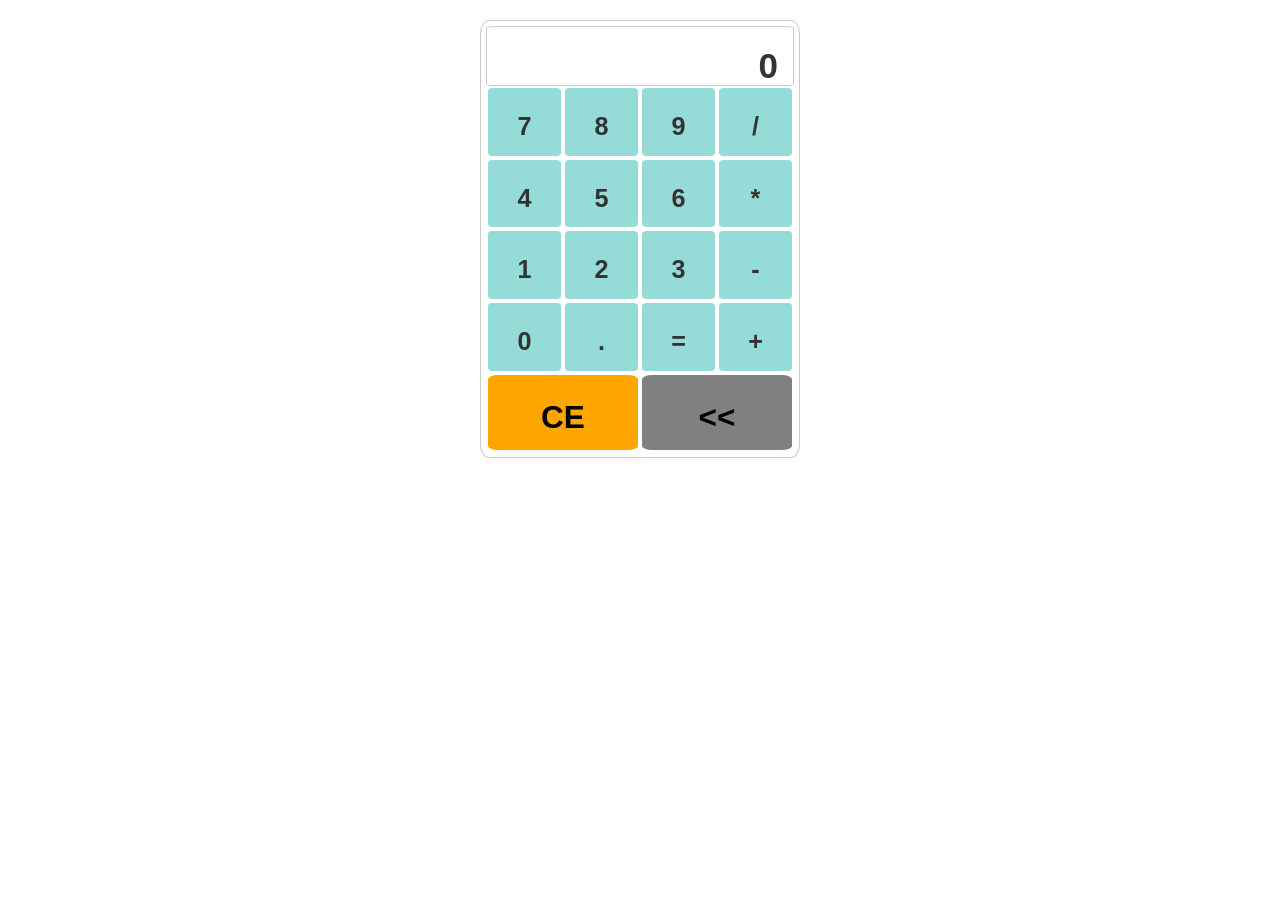
<file: Project 1/index.html>
<!DOCTYPE html>
	<html lang="en">
	<head>
		<meta charset="utf-8">
    	<meta http-equiv="X-UA-Compatible" content="IE=edge">
    	<meta name="viewport" content="width=device-width, initial-scale=1">

    	<title>Calculator</title>

    	<link rel="stylesheet" href="http://maxcdn.bootstrapcdn.com/bootstrap/3.3.6/css/bootstrap.min.css">
    	<link rel="stylesheet" href="css/style.css">

	</head>
	<body>
		<div class="calculator">
			<div class="container-fluid">
				<div class="row wrapper">
					<div class="col-xs-12 screen"><h1 id="screen">0</h1></div>
					<div class="col-xs-3 button number" id="7"><h1>7</h1></div>
					<div class="col-xs-3 button number" id="8"><h1>8</h1></div>
					<div class="col-xs-3 button number" id="9"><h1>9</h1></div>
					<div class="col-xs-3 button operation" id="divide"><h1>/</h1></div>
					<div class="col-xs-3 button number" id="4"><h1>4</h1></div>
					<div class="col-xs-3 button number" id="5"><h1>5</h1></div>
					<div class="col-xs-3 button number" id="6"><h1>6</h1></div>
					<div class="col-xs-3 button operation" id="multiply"><h1>*</h1></div>
					<div class="col-xs-3 button number" id="1"><h1>1</h1></div>
					<div class="col-xs-3 button number" id="2"><h1>2</h1></div>
					<div class="col-xs-3 button number" id="3"><h1>3</h1></div>
					<div class="col-xs-3 button operation" id="subtract"><h1>-</h1></div>
					<div class="col-xs-3 button number" id="0"><h1>0</h1></div>
					<div class="col-xs-3 button operation" id="dot"><h1>.</h1></div>
					<div class="col-xs-3 button result"><h1>=</h1></div>
					<div class="col-xs-3 button operation" id="add"><h1>+</h1></div>
					<div class="col-xs-6 button clear"><h1>CE</h1></div>
					<div class="col-xs-6 button back"><h1><<</h1></div>
				</div>
			</div>
		</div>
		<script src="https://ajax.googleapis.com/ajax/libs/jquery/1.12.0/jquery.min.js"></script>
		<script src="http://maxcdn.bootstrapcdn.com/bootstrap/3.3.6/js/bootstrap.min.js"></script>
		<script type="text/javascript" src="scripts/scripts.js"></script>
	</body>
</html>
</file>
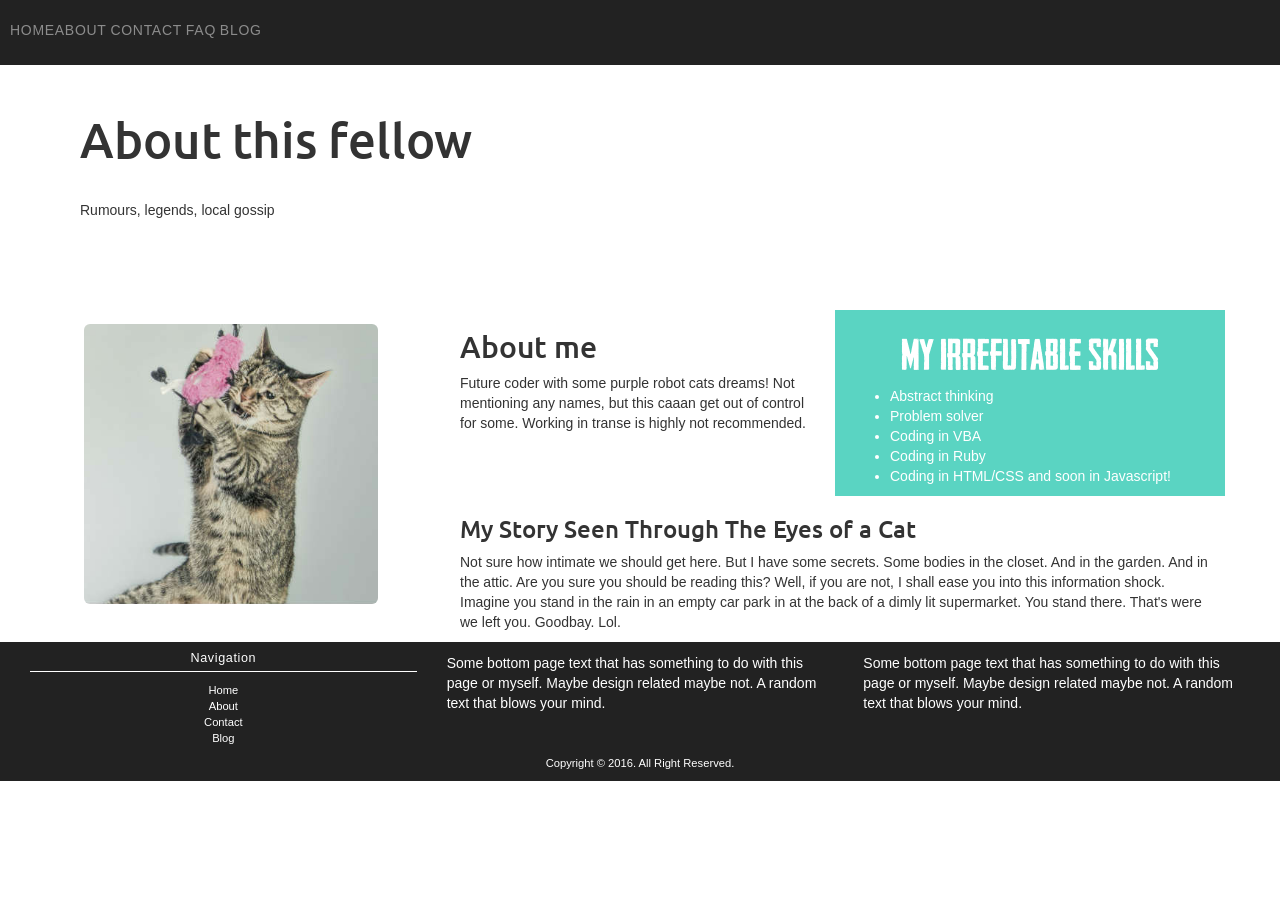
<file: Basics/about.html>
<!doctype html>
<html lang="en">
<head>
	<meta charset="utf-8">
	<meta name="viewport" content="width=device-width, initial-scale=1">
	<link rel="stylesheet" href="https://maxcdn.bootstrapcdn.com/bootstrap/3.3.5/css/bootstrap.min.css">
	<link rel="stylesheet" href="css/normalize.css">
	<link rel="stylesheet" href="css/styles.css">
	<link href='https://fonts.googleapis.com/css?family=Ubuntu:400,500' rel='stylesheet' type='text/css'>
		<title>About me</title>
	<!--[if lt IE 9]>
	<script src="dist/html5shiv.js"></script>
	<![endif]-->
</head>
<body>
  <div class="nav" id="navigation">
    <a href="index.html">Home</a>
    <ul>
      <li><a href="about.html">About</a></li>
      <li><a href="contact.html">Contact</a></li>
      <li><a href="faq.html">FAQ</a></li>
      <li><a href="">Blog</a></li>
    </ul>
  </div>
<div class="mainbox">
	<div class="mainhead">
		<div class="headbox">
			<h1>About this fellow</h1>
			<p>Rumours, legends, local gossip</p>
		</div>
	</div><!--main head-->
	<div class="container">
		<div class="row">				
			<div class="col-xs-12 col-md-4">
				<img src="img/cats_flying_small.jpg" alt="flying-cat" class="img-rounded cat-pic">
			</div>
			<div class="col-xs-12 col-md-4">
				<h2>
					About me
				</h2>
				<p>
					Future coder with some purple robot cats dreams! Not mentioning any names, but this caaan get out of control for some. Working in transe is highly not recommended. 
				</p>
			</div><!--intro -->
			<div class="col-xs-12 col-md-4 skills">
				<h3>
					My irrefutable skills
				</h3>
				<ul id="skill-list">
					<li>Abstract thinking</li>
					<li>Problem solver</li>
					<li>Coding in VBA</li>
					<li>Coding in Ruby</li>
					<li>Coding in HTML/CSS and soon in Javascript!</li>
				</ul>
			</div><!--skills-->
		<div class="col-xs-12 col-md-8">
			<h3>
				My Story Seen Through The Eyes of a Cat
			</h3>
			<p>
				Not sure how intimate we should get here. But I have some secrets. Some bodies in the closet. And in the garden. And in the attic. Are you sure you should be reading this? Well, if you are not, I shall ease you into this information shock. Imagine you stand in the rain in an empty car park in at the back of a dimly lit supermarket. You stand there. That's were we left you. Goodbay. Lol.
			</p>
		</div>
	</div>
	</div>
	<div class="container-fluid footnav">
		<div class="row">
			<div class="col-xs-12">
				<div class="col-xs-12 col-md-4">
					<h5>Navigation</h5>
					<ul>
						<li><a href="index.html">Home</a></li>
						<li><a href="about.html">About</a></li>
						<li><a href="contact.html">Contact</a></li>
						<li><a href="">Blog</a></li>
					</ul>
				</div>
				<div class="col-xs-12 col-md-4">
					<p>Some bottom page text that has something to do with this page or myself. Maybe design related maybe not. A random text that blows your mind.</p>
				</div>
				<div class="col-xs-12 col-md-4">
					<p>Some bottom page text that has something to do with this page or myself. Maybe design related maybe not. A random text that blows your mind.</p>
				</div>
				<div class="col-xs-12 copyright">
					<p>Copyright © 2016. All Right Reserved.</p>
				</div><!--copy right-->
			</div>
		</div>
	</div>
</div><!--main box-->



<script src="https://ajax.googleapis.com/ajax/libs/jquery/1.11.3/jquery.min.js"></script>
<script src="https://maxcdn.bootstrapcdn.com/bootstrap/3.3.5/js/bootstrap.min.js"></script>
</body>
</html>
</file>
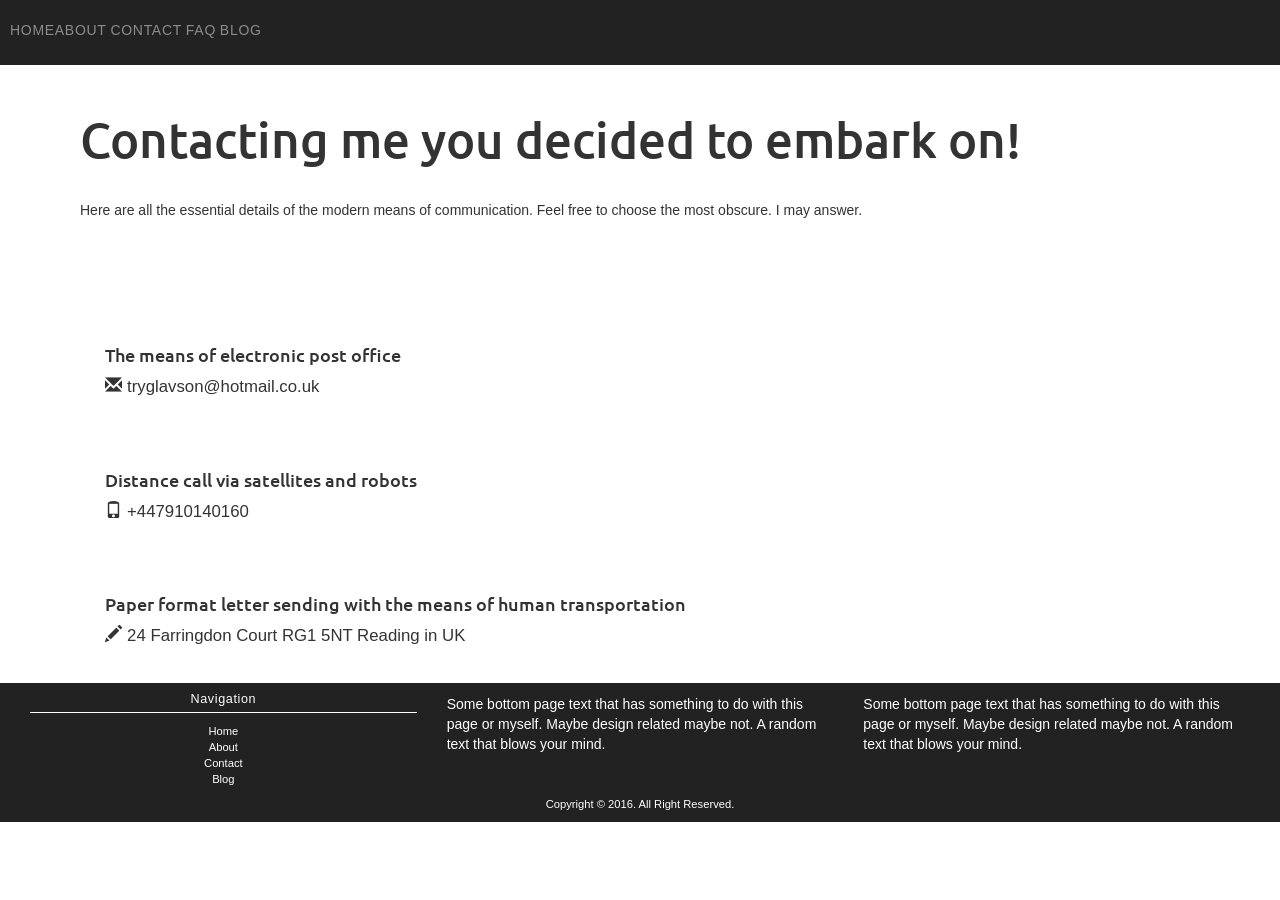
<file: Basics/contact.html>
<!doctype html>
<html lang="en">
	<head>
		<meta charset="utf-8">
		<meta name="viewport" content="width=device-width, initial-scale=1">
		<link rel="stylesheet" href="https://maxcdn.bootstrapcdn.com/bootstrap/3.3.5/css/bootstrap.min.css">
		<link rel="stylesheet" href="css/normalize.css">
		<link rel="stylesheet" href="css/styles.css">
		<link href='https://fonts.googleapis.com/css?family=Ubuntu:400,500' rel='stylesheet' type='text/css'>
		<!--[if lt IE 9]>
		<script src="dist/html5shiv.js"></script>
		<![endif]-->
		<title>Contact</title>
	</head>
	<body>
		<div class="nav" id="navigation">
    		<a href="index.html">Home</a>
    		<ul>
      			<li><a href="about.html">About</a></li>
      			<li><a href="contact.html">Contact</a></li>
      			<li><a href="faq.html">FAQ</a></li>
      			<li><a href="">Blog</a></li>
    		</ul>
 		</div>
		<div class="mainbox">
			<div class="mainhead">
				<div class="headbox">
					<h1>Contacting me you decided to embark on!</h1>
					<p>
						Here are all the essential details of the modern means of communication. Feel free to choose the most obscure. I may answer. 
					</p>
				</div>
			</div>
			<div class="container">
			<div class="row">
				<div class="col-xs-9 email">
					<h4>
						The means of electronic post office
					</h4>
					<p><span class="glyphicon glyphicon-envelope"></span> tryglavson@hotmail.co.uk</p>
					
				</div>
				<div class="col-xs-3">
				<!--<img class="sillycatpic" src="img/weirdcats.jpg" alt="weird cats">-->
				</div>
				<div class="col-xs-12 phone">
					<h4>
						Distance call via satellites and robots
					</h4>
					<p><span class="glyphicon glyphicon-phone"></span> +447910140160
					</p>
					
				</div>
				<div class="col-xs-12 address">
					<h4>
						Paper format letter sending with the means of human transportation
					</h4>
					<p><span class="glyphicon glyphicon-pencil"></span> 24 Farringdon Court RG1 5NT Reading in UK</p>
					
				</div>
			</div>

			</div>

		</div>
		<div class="container-fluid footnav">
		<div class="row">
			<div class="col-xs-12">
				<div class="col-xs-12 col-md-4">
					<h5>Navigation</h5>
					<ul>
						<li><a href="index.html">Home</a></li>
						<li><a href="about.html">About</a></li>
						<li><a href="contact.html">Contact</a></li>
						<li><a href="">Blog</a></li>
					</ul>
				</div>
				<div class="col-xs-12 col-md-4">
					<p>Some bottom page text that has something to do with this page or myself. Maybe design related maybe not. A random text that blows your mind.</p>
				</div>
				<div class="col-xs-12 col-md-4">
					<p>Some bottom page text that has something to do with this page or myself. Maybe design related maybe not. A random text that blows your mind.</p>
				</div>
				<div class="col-xs-12 copyright">
					<p>Copyright © 2016. All Right Reserved.</p>
				</div><!--copy right-->
			</div>
		</div>
	</div>
		<script src="https://ajax.googleapis.com/ajax/libs/jquery/1.11.3/jquery.min.js"></script>
		<script src="https://maxcdn.bootstrapcdn.com/bootstrap/3.3.5/js/bootstrap.min.js"></script>
	</body>
</html>
</file>
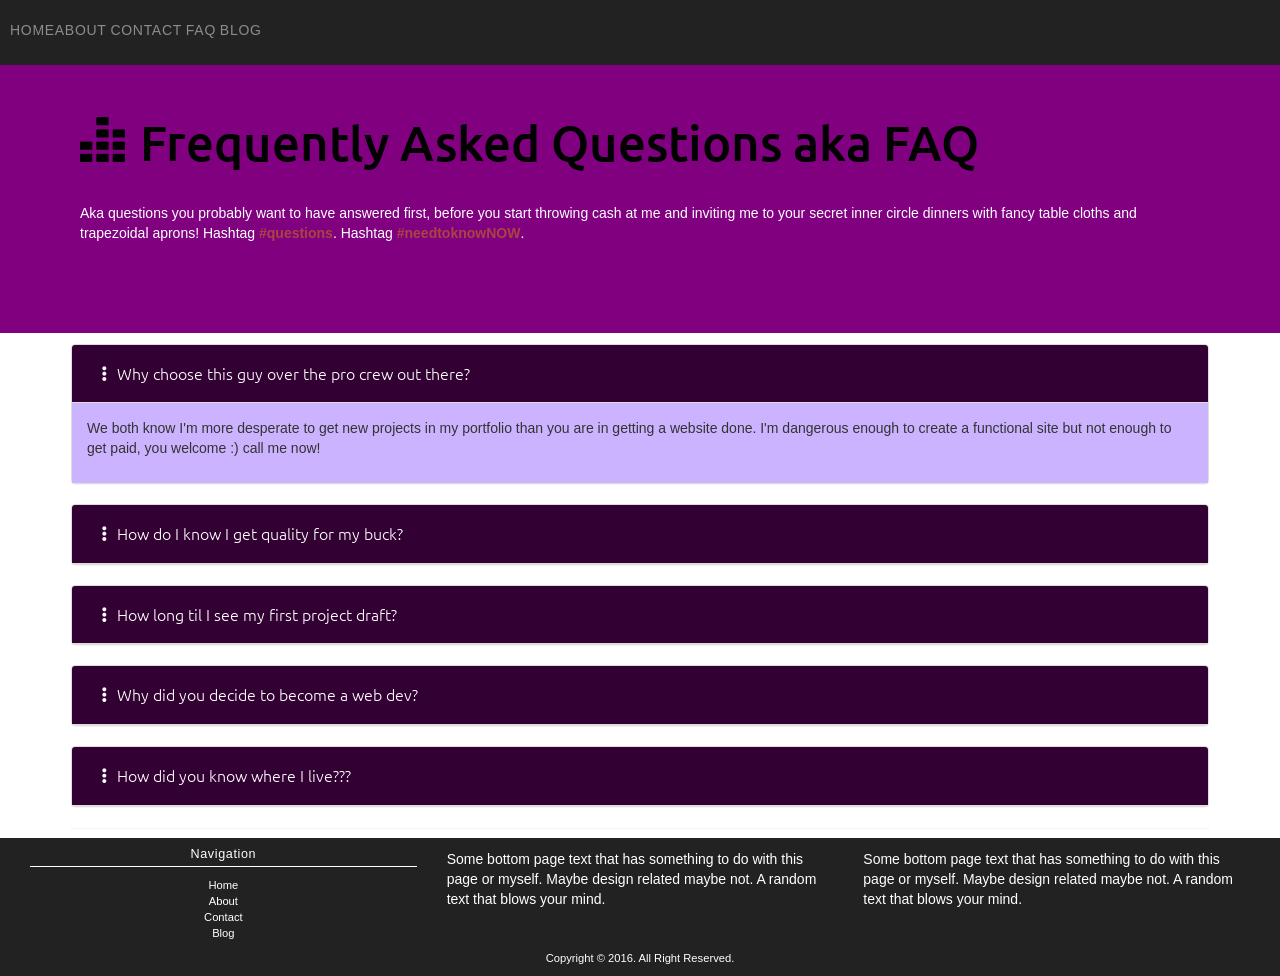
<file: Basics/faq.html>
<!doctype html>
<html lang="en">
	<head>
		<meta charset="utf-8">
		<meta name="viewport" content="width=device-width, initial-scale=1">
		<link rel="stylesheet" href="https://maxcdn.bootstrapcdn.com/bootstrap/3.3.5/css/bootstrap.min.css">
		<link rel="stylesheet" href="css/normalize.css">
		<link rel="stylesheet" href="css/styles.css">
		<link href='https://fonts.googleapis.com/css?family=Ubuntu:400,500' rel='stylesheet' type='text/css'>
		<!--[if lt IE 9]>
		<script src="dist/html5shiv.js"></script>
		<![endif]-->
		<title>FAQ</title>
	</head>
	<body>
		<div class="nav" id="navigation">
    		<a href="index.html">Home</a>
    		<ul>
      			<li><a href="about.html">About</a></li>
      			<li><a href="contact.html">Contact</a></li>
      			<li><a href="faq.html">FAQ</a></li>
      			<li><a href="">Blog</a></li>
    		</ul>
 		</div>
		<div class="mainbox">
			<div class="mainhead faq-head">
				<div class="headbox">
					<h1><span class="glyphicon glyphicon-equalizer"></span>  Frequently Asked Questions aka FAQ</h1>
					<p>Aka questions you probably want to have answered first, before you start throwing cash at me and inviting me to your secret inner circle dinners with fancy table cloths and trapezoidal aprons! Hashtag <span class="text-danger"><strong>#questions</strong></span>. Hashtag <span class="text-danger"><strong>#needtoknowNOW</strong></span>.</p>
				</div>
			</div>
			<div class="container">
				<div class="panel group" id="accordion">
					<div class="panel panel-default">
						<div class="panel-heading">
							<h4 class="panel-title">
								<a data-toggle="collapse" data-parent="#accordion" href="#collapse1"><span class="glyphicon glyphicon-option-vertical"></span>  Why choose this guy over the pro crew out there?</a>
							</h4>
						</div>
						<div id="collapse1" class="panel-collapse collapse in">
							<div class="panel-body">
								<p>We both know I'm more desperate to get new projects in my portfolio than you are in getting a website done. I'm dangerous enough to create a functional site but not enough to get paid, you welcome :) call me now!</p>
							</div>
						</div>
					</div>
					<div class="panel panel-default">
						<div class="panel-heading">
							<h4 class="panel-title">
								<a data-toggle="collapse" data-parent="#accordion" href="#collapse2"><span class="glyphicon glyphicon-option-vertical"></span>  How do I know I get quality for my buck?</a>
							</h4>
						</div>
						<div id="collapse2" class="panel-collapse collapse">
							<div class="panel-body">
								<p>Have a quick look at my projects and imagine I am twice, or thre times as good. I know what you're thinking. Do not think that. Just go with it. Now call me, I need this next project!</p>
							</div>
						</div>
					</div>
					<div class="panel panel-default">
						<div class="panel-heading">
							<h4 class="panel-title">
								<a data-toggle="collapse" data-parent="#accordion" href="#collapse3"><span class="glyphicon glyphicon-option-vertical"></span>  How long til I see my first project draft?</a>
							</h4>
						</div>
						<div id="collapse3" class="panel-collapse collapse">
							<div class="panel-body">
								<p>I've seen a guy on youtube, who quickly drafts a site using a combination of a structuring software and gimp. Slams all assets in together and moves and revizes stuff about using gimp to match proportionality and visual appeal. I will be looking into this, trust me.</p>
							</div>
						</div>
					</div>
					<div class="panel panel-default">
						<div class="panel-heading">
							<h4 class="panel-title">
								<a data-toggle="collapse" data-parent="#accordion" href="#collapse4"><span class="glyphicon glyphicon-option-vertical"></span>  Why did you decide to become a web dev?</a>
							</h4>
						</div>
						<div id="collapse4" class="panel-collapse collapse">
							<div class="panel-body">
								<p>I develop Excel reports on a daily basis at work using VBA. I love writing loops and smash arrays with millions of rows against each other just to produce a graph that 5 people will ever see and one appreciate lol. What I would <strong>PREFER</strong> is having much more loops to write and many more million-row arrays to iterate over to be able to produce a <span class="text-primary"><strong>MEANINFUL</strong></span> and <span="text-danger"><strong>PRACTICAL</strong></span> tools houndreds could use! Imagine that.</p>
							</div>
						</div>
					</div>
					<div class="panel panel-default">
						<div class="panel-heading">
							<h4 class="panel-title">
								<a data-toggle="collapse" data-parent="#accordion" href="#collapse5"><span class="glyphicon glyphicon-option-vertical"></span>  How did you know where I live???</a>
							</h4>
						</div>
						<div id="collapse5" class="panel-collapse collapse">
							<div class="panel-body">
								<p>I always stand right behind you in a queue at the local post office. I like you. Call me now. I need that next project.</p>
							</div>
						</div>
					</div>
				</div>
			</div>
			<div class="container-fluid footnav">
			<div class="row">
			<div class="col-xs-12">
				<div class="col-xs-12 col-md-4">
					<h5>Navigation</h5>
					<ul>
						<li><a href="index.html">Home</a></li>
						<li><a href="about.html">About</a></li>
						<li><a href="contact.html">Contact</a></li>
						<li><a href="">Blog</a></li>
					</ul>
				</div>
				<div class="col-xs-12 col-md-4">
					<p>Some bottom page text that has something to do with this page or myself. Maybe design related maybe not. A random text that blows your mind.</p>
				</div>
				<div class="col-xs-12 col-md-4">
					<p>Some bottom page text that has something to do with this page or myself. Maybe design related maybe not. A random text that blows your mind.</p>
				</div>
				<div class="col-xs-12 copyright">
					<p>Copyright © 2016. All Right Reserved.</p>
				</div><!--copy right-->
			</div>
		</div>
	</div>
		</div>
		<script src="https://ajax.googleapis.com/ajax/libs/jquery/1.11.3/jquery.min.js"></script>
		<script src="https://maxcdn.bootstrapcdn.com/bootstrap/3.3.5/js/bootstrap.min.js"></script>
	</body>
</html>
</file>
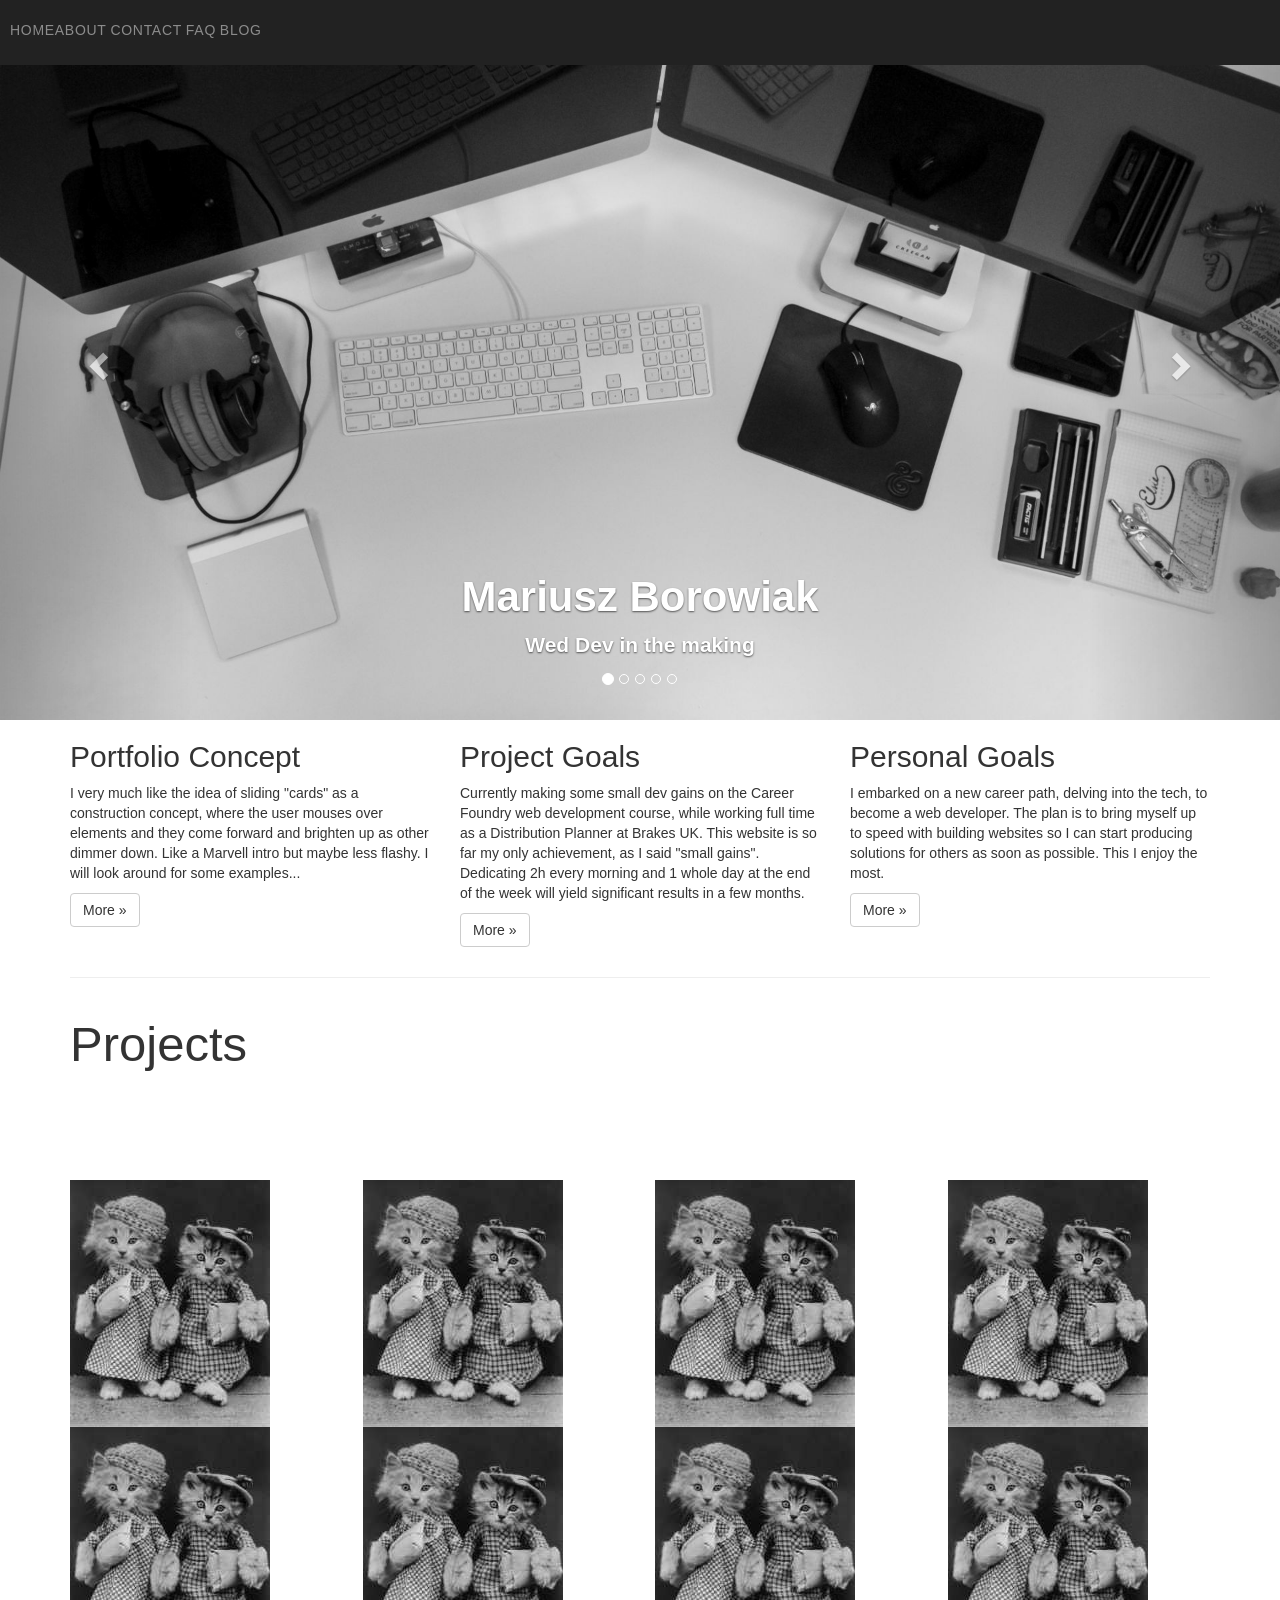
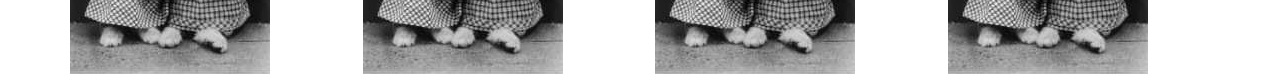
<file: Basics/index-other.html>
<!DOCTYPE html>
<html lang="en">
  <head>
    <meta charset="utf-8">
    <meta http-equiv="X-UA-Compatible" content="IE=edge">
    <meta name="viewport" content="width=device-width, initial-scale=1">
    <!-- The above 3 meta tags *must* come first in the head; any other head content must come *after* these tags -->

    <title>Home of Mariusz Borowiak</title>

    <link rel="stylesheet" href="https://maxcdn.bootstrapcdn.com/bootstrap/3.3.5/css/bootstrap.min.css">
    <link rel="stylesheet" href="css/styles.css">


    <!-- Custom styles for this template go here -->
    

    <!-- HTML5 shim and Respond.js for IE8 support of HTML5 elements and media queries -->
    <!--[if lt IE 9]>
      <script src="https://oss.maxcdn.com/html5shiv/3.7.2/html5shiv.min.js"></script>
      <script src="https://oss.maxcdn.com/respond/1.4.2/respond.min.js"></script>
    <![endif]-->
  </head>

  <body>

  <div class="nav" id="navigation">
    <a href="index.html">Home</a>
    <ul>
      <li><a href="about.html">About</a></li>
      <li><a href="contact.html">Contact</a></li>
      <li><a href="faq.html">FAQ</a></li>
      <li><a href="">Blog</a></li>
    </ul>
  </div
  >
  <div class="container-fluid" id="front">
    <div id="carousel-example-generic" class="carousel slide" data-ride="carousel">
      <!-- indicators-->
      <ol class="carousel-indicators">
        <li data-target="#carousel-example-generic" data-slide-to="0" class="active"></li>
        <li data-target="#carousel-example-generic" data-slide-to="1"></li>
        <li data-target="#carousel-example-generic" data-slide-to="2"></li>
        <li data-target="#carousel-example-generic" data-slide-to="3"></li>
        <li data-target="#carousel-example-generic" data-slide-to="4"></li>
      </ol>
      <!-- wrapper for slides-->
      <div class="carousel-inner" role="listbox">
        <div class="item active">
          <img src="img/pcs.jpg" alt="computers">
          <div class="carousel-caption">
            <h1>Mariusz Borowiak</h1>
            <p>Wed Dev in the making</p>
          </div>
        </div>
        <div class="item">
          <img src="img/projects.jpg" alt="projects">
          <div class="carousel-caption">
            <h1>Projects</h1>
            <p>My contribution to the internet!</p>
          </div>
        </div>
        <div class="item">
          <img src="img/running.jpg" alt="running people">
          <div class="carousel-caption">
            <h1>About me</h1>
            <p>You do not want to know...</p>
          </div>
        </div>
        <div class="item">
          <img src="img/blog.jpg" alt="blogging">
          <div class="carousel-caption">
            <h1>Blog</h1>
            <p>Have a read about what I've been up to</p>
          </div>
        </div>
        <div class="item">
          <img src="img/cats_flying.jpg" alt="flying-cats">
          <div class="carousel-caption">
            <h1>Flying cats</h1>
            <p>Yes. No cats, no internet.</p>
          </div>
        </div>
      </div>
      <!-- controls: prev/next buttons-->
      <a class="left carousel-control" href="#carousel-example-generic" role="button" data-slide="prev">
        <span class="glyphicon glyphicon-chevron-left" aria-hidden="true"></span>
        <span class="sr-only">Previous</span>
      </a>
      <a class="right carousel-control" href="#carousel-example-generic" role="button" data-slide="next">
        <span class="glyphicon glyphicon-chevron-right" aria-hidden="true"></span>
        <span class="sr-only">Next</span>
      </a>

    </div>
  </div>

    <div class="container">
      <!-- row 1 -->
      <div class="row">
        <div class="col-xs-12 col-sm-6 col-md-4">
          <h2>Portfolio Concept</h2>
          <p>I very much like the idea of sliding "cards" as a construction concept, where the user mouses over elements and they come forward and brighten up as other dimmer down. Like a Marvell intro but maybe less flashy. I will look around for some examples...</p>
          <p><a class="btn btn-default" href="#" role="button">More &raquo;</a></p>
        </div><!-- /col 1 -->
        <div class="col-xs-12 col-sm-6 col-md-4">
          <h2>Project Goals</h2>
          <p>Currently making some small dev gains on the Career Foundry web development course, while working full time as a Distribution Planner at Brakes UK. This website is so far my only achievement, as I said "small gains". Dedicating 2h every morning and 1 whole day at the end of the week will yield significant results in a few months. </p>
          <p><a class="btn btn-default" href="#" role="button">More &raquo;</a></p>
       </div><!-- /col 2 -->
        <div class="col-xs-12 col-sm-6 col-md-4">
          <h2>Personal Goals</h2>
          <p>I embarked on a new career path, delving into the tech, to become a web developer. The plan is to bring myself up to speed with building websites so I can start producing solutions for others as soon as possible. This I enjoy the most.</p>
          <p><a class="btn btn-default" href="#" role="button">More &raquo;</a></p>
        </div><!-- /col 3 -->
      </div><!-- /row 1 -->

      <hr>
        <!-- row 2 -->
      <div class="row" id="work">
        <div class="col-xs-12">
          <h1>Projects</h1>
        </div>
        <div class="col-xs-12 col-sm-6 col-md-3">
          <img src="img/weirdcats_small.jpg" class="img-responsive">
        </div> <!-- /col 1-->
        <div class="col-xs-12 col-sm-6 col-md-3">
          <img src="img/weirdcats_small.jpg" class="img-responsive">
        </div> <!-- /col 2-->
        <div class="col-xs-12 col-sm-6 col-md-3">
          <img src="img/weirdcats_small.jpg" class="img-responsive">
        </div> <!-- /col 3-->
        <div class="col-xs-12 col-sm-6 col-md-3">
          <img src="img/weirdcats_small.jpg" class="img-responsive">
        </div> <!-- /col 4-->
      </div> <!-- /row 2 -->
      <div class="row" id="work">  <!-- row 3-->
        <div class="col-xs-12 col-sm-6 col-md-3">
          <img src="img/weirdcats_small.jpg" class="img-responsive">
        </div> <!-- /col 5-->
        <div class="col-xs-12 col-sm-6 col-md-3">
          <img src="img/weirdcats_small.jpg" class="img-responsive">
        </div> <!-- /col 6-->
        <div class="col-xs-12 col-sm-6 col-md-3">
          <img src="img/weirdcats_small.jpg" class="img-responsive">
        </div> <!-- /col 7-->
        <div class="col-xs-12 col-sm-6 col-md-3">
          <img src="img/weirdcats_small.jpg" class="img-responsive">
        </div> <!-- /col 8-->
      </div> <!-- /row 3 -->
    </div> <!-- /container -->


    <!-- ============================= -->
    <!-- All your JavaScript comes now -->
    <!-- ============================= -->

    <!-- Bootstrap core JS -->

    <!-- Can place script tags with JavaScript files here -->
    <script src="https://ajax.googleapis.com/ajax/libs/jquery/1.11.3/jquery.min.js"></script>
    <script src="https://maxcdn.bootstrapcdn.com/bootstrap/3.3.5/js/bootstrap.min.js"></script>
  </body>
</html>
</file>
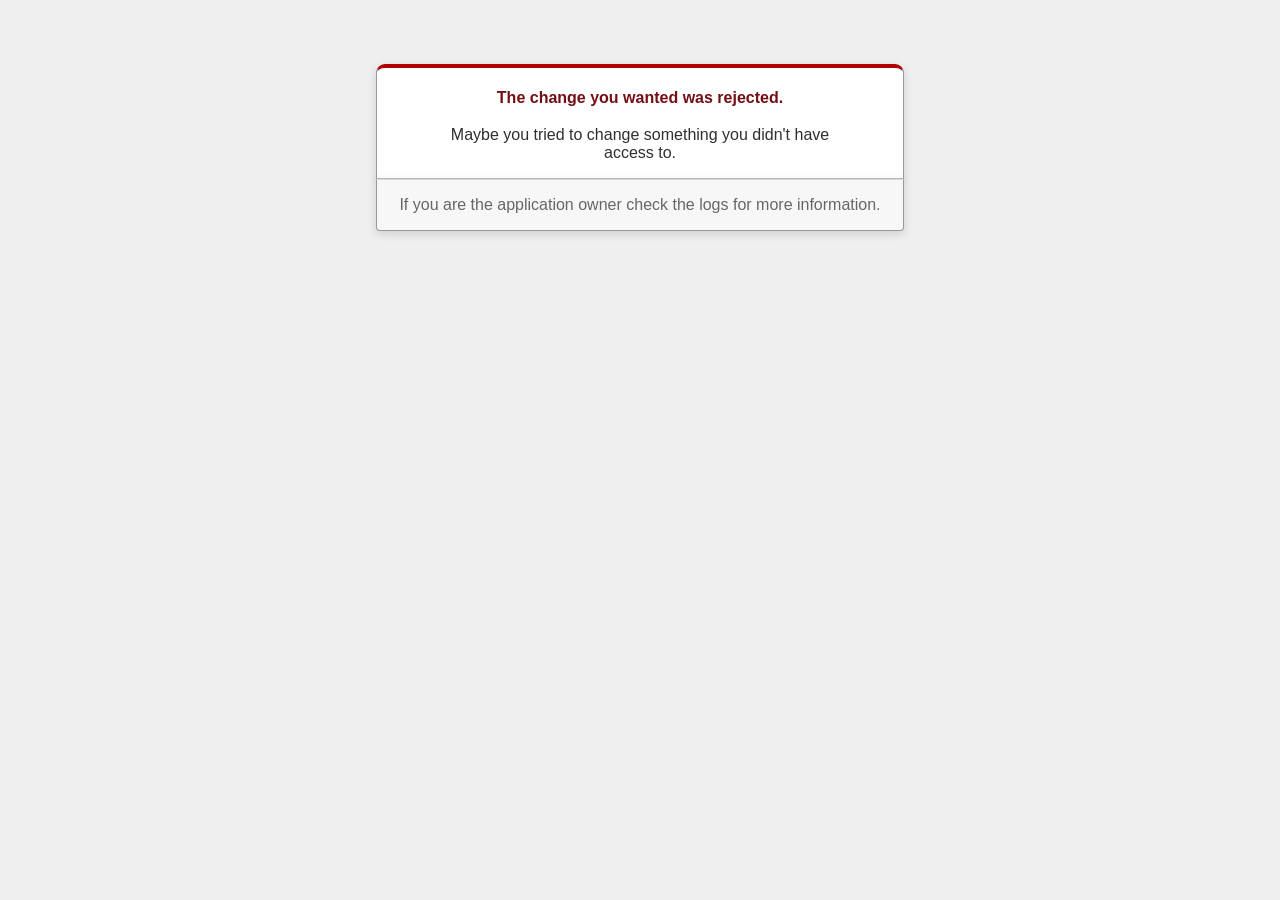
<file: testapp/public/422.html>
<!DOCTYPE html>
<html>
<head>
  <title>The change you wanted was rejected (422)</title>
  <meta name="viewport" content="width=device-width,initial-scale=1">
  <style>
  body {
    background-color: #EFEFEF;
    color: #2E2F30;
    text-align: center;
    font-family: arial, sans-serif;
    margin: 0;
  }

  div.dialog {
    width: 95%;
    max-width: 33em;
    margin: 4em auto 0;
  }

  div.dialog > div {
    border: 1px solid #CCC;
    border-right-color: #999;
    border-left-color: #999;
    border-bottom-color: #BBB;
    border-top: #B00100 solid 4px;
    border-top-left-radius: 9px;
    border-top-right-radius: 9px;
    background-color: white;
    padding: 7px 12% 0;
    box-shadow: 0 3px 8px rgba(50, 50, 50, 0.17);
  }

  h1 {
    font-size: 100%;
    color: #730E15;
    line-height: 1.5em;
  }

  div.dialog > p {
    margin: 0 0 1em;
    padding: 1em;
    background-color: #F7F7F7;
    border: 1px solid #CCC;
    border-right-color: #999;
    border-left-color: #999;
    border-bottom-color: #999;
    border-bottom-left-radius: 4px;
    border-bottom-right-radius: 4px;
    border-top-color: #DADADA;
    color: #666;
    box-shadow: 0 3px 8px rgba(50, 50, 50, 0.17);
  }
  </style>
</head>

<body>
  <!-- This file lives in public/422.html -->
  <div class="dialog">
    <div>
      <h1>The change you wanted was rejected.</h1>
      <p>Maybe you tried to change something you didn't have access to.</p>
    </div>
    <p>If you are the application owner check the logs for more information.</p>
  </div>
</body>
</html>
</file>
<file: Project 1/css/style.css>
/* reset */
html, body, h1, h2, h3. h4, p, div {
	padding: 0;
	border: 0;
	margin: 0;
	font: inherit;
	font-size: 100%;
}


/* layout */

h1 {
	text-align: center;
	font-size: 150%;
	font-weight: 600;
}

.calculator {
	max-width: 320px;
	margin: 20px auto;
	background-color: white;
}

.screen {
	background-color: white;
	height: 60px;
	border: #c9cccb solid 1px;
	border-radius: 3%;
}

.screen h1 {
	font-size: 250%;
	text-align: right;	
}

.wrapper {
	padding: 5px;
	border: #c9cccb solid 1px;
	border-radius: 3%;
}

.button {
	padding: 5px;
	background-color: #95DCD8;
	border: white solid 2px;
	border-radius: 8%;
	font-size: 120%;
}

.button:active {
	background-color: #81c6c2;
} 

.clear {
	background-color: orange;
	color: black;
	font-weight: 900;
	font-size: 150%;
}

.clear:active {
	background-color: #ea8d12;
}

.back {
	background-color: grey;
	color: black;
	font-weight: 900;
	font-size: 150%;
}

.back:active {
	background-color: #626363;
}
</file>
<file: Basics/css/styles.css>
/*==================== Reset & Responsive screen ========== */

html, body {
	margin: 0;
	padding: 0;
	border:0;
	height: 100%;
}

* {
	box-sizing: border-box;
}

body {
	font-size: 140%
	position: relative;
}

@media (max-width: 1200px) {
	body {font-size: 160%;}
}

@media (min-width: 768px) and (max-width: 979px) {
	body {font-size: 120%;}
}

@media (max-width: 767px) {
	body {font-size: 110%;}
}

@media (max-width: 480px) {
	body {font-size: 90%;}
}

/*==================== Layout - main content ========== */

.group h4 {
	padding: 10px;
}

#work h1 {
	padding-bottom: 2em;
}

.contactform {
	width: 50%;
	margin: 2em auto;
}

.findme {
	padding-top: 5%;
	padding-left: 30%;
	color: #000;
}

#front {
	padding: 0;
}

.cat-pic {
	height: 20em;
	margin: 1em;
}

#mutant_monster {
	border-radius: 50%;
}

.lochnessmap {
	border-radius: 5%;
}

.monster {
	position: absolute;
	top: 10%;
	left: 10%;
	color: red;
	font-weight: 600;
	font-family: Lobster;
	font-size: 3em;
	letter-spacing: 0.08em;
}

.border-black-2-w-margin {
	border: black solid 2px;
	margin: 1.5em;
}

.skills {
	background-color: #5AD4C2;
	color: #FFF;
}

.jumbotron {
	background-image: url("../img/landscape_gray.jpg");
	background-size: cover;
}

.content {
	padding-bottom: 0;
}

.mainhead {
	padding: 10px;
}

.headbox {
	width: 100%;
	margin: 0 auto;
	padding: 5em;
}

.email, .phone, .address {
	width: 100%;
	padding: 1.5em 0 1.5em 3em;
}

.sbmt {
	margin:5px 0;
}

.group {
	margin: 10px 0;
}

#resume {
	width: 100%;
	padding: 5px;
	height: 500px;
}

.modal-section {
	margin-left: 0;
	margin-right: 0;
}

.modal-title {
	display: inline;
}

.learn-more-btn {
	margin-top: 20px;
	margin-bottom: 10px;
}

.panel-body {
	background-color: #ccb3ff;
}

.faq-head {
	background-color: #800080;
	color: #fff;
}

.panel-default>.panel-heading {
	background-color: #330033;
	color: #fff;
}

#monster_location {
	background-color: #43a834;
}

#faq {
	background-color: #5b4182;
}

#projects {
	background-color: #F0AD4E;
}

#about{
	background-color: #00781F;
}

#contact {
	background-color: #ffe51e;
}

#social-media {
	background-color: #f1b8ff;
}

.media {
	margin: 5em;
}

#contactme {
    background-image: url("../img/foggy-forest.jpe");
    background-attachment: fixed;
    background-size: cover;
}

/*==================== Layout - projects gallery ========== */

.work-img {
	display: block;
	position: relative;
	margin: auto;
	max-width: 200px;
}

.info {
	position: absolute;
	display: none;
	bottom: 15%;
	left: 10%;
	color: #fff;
	font-family:  Futura;
	font-size: 1.5em;
	text-transform: uppercase;
	font-weight: 900;
	letter-spacing: 0.5em;
	line-height: 1.6;
}

.proj-title {
	font-weight: 400;
}

#map {
	height: 450px;
	width: 100%;
}

/*==================== Layout - nav & footnav ========== */

.nav, .footnav {
	background: #222222;
}

.nav ul {
	list-style-type: none;
	padding: 0;
	margin: 0;
}

.footnav ul {
	list-style-type: none;
	padding: 0;
	margin: 0;
	text-align: center;
	font-size: 0.8em;
}

.footnav h5 {
	border-bottom-style: solid;
	border-bottom-color: #fff;
	border-width: 1px;
	text-align: center;
	font-size: 0.9em;
	padding-bottom: 5px;
	letter-spacing: 0.05em;
	color: #fff;
}

.footnav p {
	margin-top: 0.8em;
	padding: 0;
}

.nav ul li {
	display: inline-block;
	letter-spacing: 0.05em;
}

#navigation {
	position: fixed;
	z-index: 10;
	width: 100%;
	top: 0;
	padding: 20px 10px 20px;
}

.copyright {
	font-size: 0.8em;
	font-weight: 400;
	clear: both;
	text-align: center;
	padding: 0;
	margin: 0 auto;
}

.navbar-nav {
	padding: 0 1em;
}

.nav p {
	display: inline-block;
	padding-left: 15px;
}

.navbar {
	margin: 0;
	padding: 0;
	min-height: 1em;
	border: none;
}

/*==================== Typography ========== */

@font-face {
    font-family: 'headliner45';
    src: url("fonts/HeadlinerNo.45.ttf");
}

@font-face {
    font-family: 'azoft sans';
    src: url("fonts/azoft-sans-bold.ttf");
}

html,h1, h2, h3, h4 {
	font-family: Ubuntu, Arial, sans-serif;
}

h1 {
	font-size: 350%;
}

.faq-head h1 {
	color: #000;
}

.skills h3 {
	font-family: headliner45;
	font-size: 3em;
	font-weight: 100;
	text-align: center;
	text-transform: uppercase;
}

.flying_cats h1 {
	color: pink;
}

.carousel-caption h1 {
	font-size: 3em;
}

.into p {
	font-family: Ubuntu, Arial, sans-serif;
	font-size: 3em;
	font-weight: 100;
}

.black {
	color: black;
}

.email span.glyphicon:hover, .phone span.glyphicon:hover, .address span.glyphicon:hover {
	color: red;
}

.email, .phone, .address, .findme {
	font-size: 1.2em;
}

.font-1-2em {
	font-size: 1.2em;
}

.margin-t-b-5em {
	margin: 5em 0;
}

.panel-title {
	font-weight: 300;
}

.carousel-caption h1, .carousel-caption p {
	font-weight: 700;
	font-family: Ubuntu, Arial, sans-serif; 
}

.carousel-caption p {
	font-size: 1.5em;
}

#about {
	color: #fff;
}

#contactme {
	color: yellow;
    font-weight: 600;
}

.footnav h4, .footnav p {
	font-weight: 500;
	font-family: Helvetica, Arial, serif;
	color: #fff;
}

/*==================== Links ========== */


.cth a {
	text-transform: uppercase;
	color: purple;
}

.cth a:hover, .footnav a:hover {
	color: yellow;
}

.footnav a:link, .nav a:link, .cth a, .cth a:visited, .cth a:hover, .panel a:hover, .panel a, .panel a:visited, .headbox a {
	text-decoration: none;
}

.nav a {
	color: #8c8c8c;
	float: left;
	text-transform: uppercase;
	letter-spacing: 0.05em;
}

.nav a:visited {
	color: #8c8c8c;
}

.footnav a, .footnav a:visited, .nav a:hover {
	color: #fff;
	transition: color 300ms;
	-webkit-transition: color 300ms;
}

.footnav a {
	font-weight: 500;
	font-family: Helvetica, Arial, serif;
	color: #fff;
}

nav a {
	font-family: "azoft sans", Ubuntu, Georgia, sans-serif;
	font-weight: 400;
	padding: 0 20px;
	text-transform: uppercase;
}

.headbox a {
	color: inherit;
}

/*==================== Contact form ========== */

.form-control {
	font-size: 1em;
}

#char-count {
	font-size: 0.8em;
}
</file>
